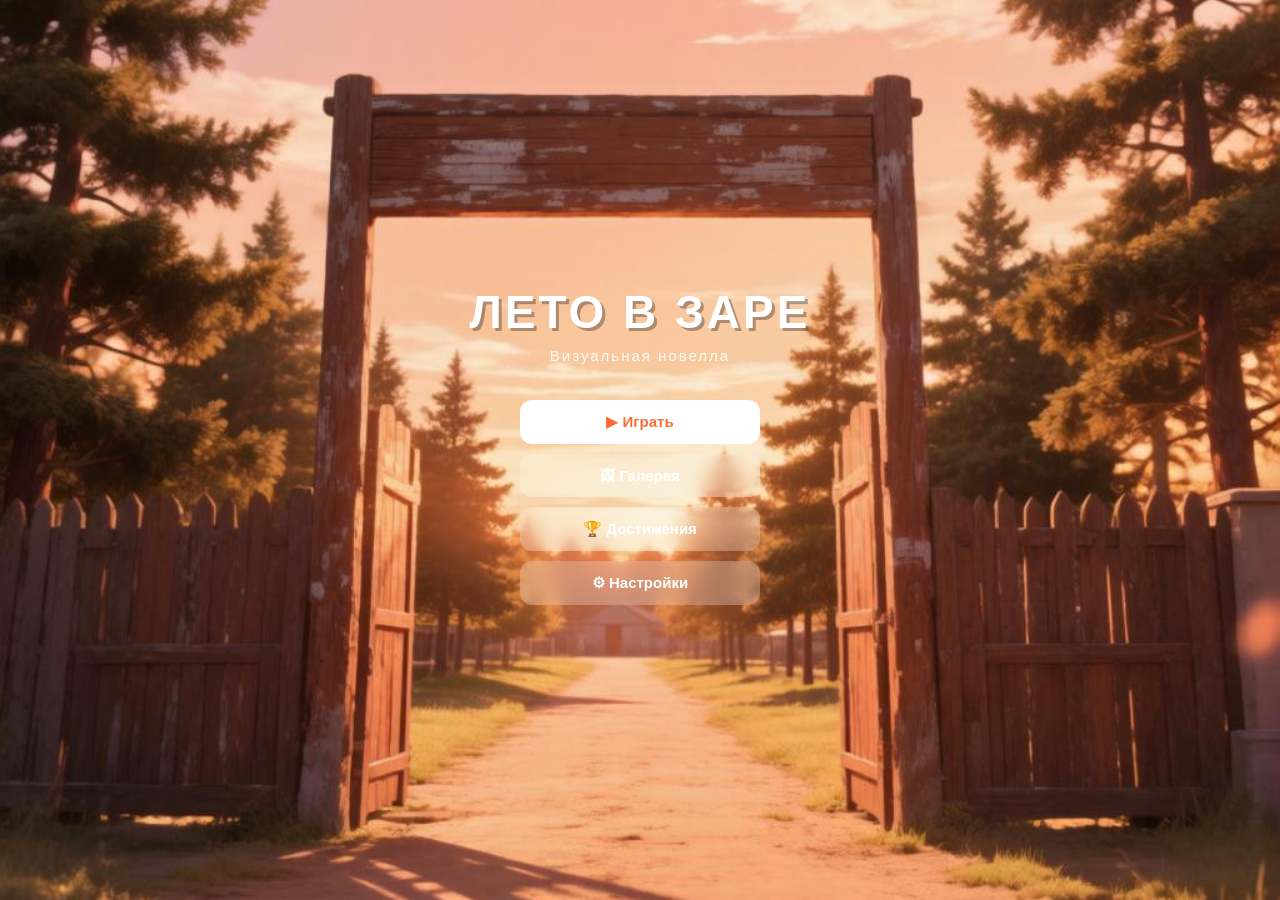
<file: index.html>
<!DOCTYPE html>
<html lang="ru">
<head>
    <meta charset="UTF-8">
    <meta name="viewport" content="width=device-width, initial-scale=1.0, user-scalable=no">
    <title>Лето в Заре</title>
    <script src="https://telegram.org/js/telegram-web-app.js"></script>
    <link rel="stylesheet" href="style.css">
</head>
<body>
    <div id="app">

        <!-- ЭКРАН ЗАСТАВКИ -->
        <div id="splash" class="screen active">
            <div class="splash-bg"></div>
            <div class="splash-content">
                <h1>ЛЕТО В ЗАРЕ</h1>
                <p class="subtitle">Визуальная новелла</p>
                <button class="btn primary" onclick="showSaveMenu()">▶ Играть</button>
                <button class="btn" onclick="showGallery()">🖼 Галерея</button>
                <button class="btn" onclick="showAchievements()">🏆 Достижения</button>
                <button class="btn" onclick="showSettings()">⚙ Настройки</button>
            </div>
        </div>

        <!-- ИГРОВОЙ ЭКРАН -->
        <div id="game" class="screen">
            <div class="hud">
                <div class="hud-left">
                    <span id="dayLabel">День 1</span>
                    <span class="dot">·</span>
                    <span id="timeLabel">Утро</span>
                </div>
                <div class="hud-right">
                    <button class="icon-btn" onclick="toggleAudio()" id="audioBtn">🔊</button>
                    <button class="icon-btn" onclick="showPauseMenu()">⏸</button>
                </div>
            </div>

            <div class="affection-bar" id="affectionBar">
                <div class="aff-item" data-hero="alice"><span>🔥</span><div class="bar"><div class="fill"></div></div></div>
                <div class="aff-item" data-hero="lena"><span>📖</span><div class="bar"><div class="fill"></div></div></div>
                <div class="aff-item" data-hero="uliana"><span>⚡</span><div class="bar"><div class="fill"></div></div></div>
                <div class="aff-item" data-hero="slavya"><span>💛</span><div class="bar"><div class="fill"></div></div></div>
            </div>

            <div class="scene">
                <div id="bg" class="bg"></div>
                <div id="character" class="character"></div>
                <div id="character2" class="character second"></div>
            </div>

            <div class="dialogue-box">
                <div class="speaker" id="speaker"></div>
                <div class="text" id="text"></div>
                <div class="choices" id="choices"></div>
            </div>
        </div>

        <!-- ЭКРАН КОНЦОВКИ -->
        <div id="ending" class="screen">
            <div class="ending-content">
                <h1 id="endingTitle"></h1>
                <p id="endingText"></p>
                <button class="btn primary" onclick="restartGame()">Играть снова</button>
            </div>
        </div>

        <!-- МОДАЛЬНЫЕ ОКНА -->

        <!-- Меню слотов -->
        <div id="saveMenu" class="modal">
            <div class="modal-box">
                <h2>Выбор сохранения</h2>
                <div id="slotsList" class="slots"></div>
                <button class="btn" onclick="closeModal('saveMenu')">Закрыть</button>
            </div>
        </div>

        <!-- Пауза -->
        <div id="pauseMenu" class="modal">
            <div class="modal-box">
                <h2>Пауза</h2>
                <button class="btn primary" onclick="closeModal('pauseMenu')">▶ Продолжить</button>
                <button class="btn" onclick="saveToSlot()">💾 Сохранить</button>
                <button class="btn" onclick="restartGame()">🔄 В главное меню</button>
            </div>
        </div>

        <!-- Галерея -->
        <div id="gallery" class="modal">
            <div class="modal-box wide">
                <h2>Галерея</h2>
                <div id="galleryGrid" class="gallery-grid"></div>
                <button class="btn" onclick="closeModal('gallery')">Закрыть</button>
            </div>
        </div>

        <!-- Достижения -->
        <div id="achievements" class="modal">
            <div class="modal-box wide">
                <h2>Достижения</h2>
                <div id="achList" class="ach-list"></div>
                <button class="btn" onclick="closeModal('achievements')">Закрыть</button>
            </div>
        </div>

        <!-- Настройки -->
        <div id="settings" class="modal">
            <div class="modal-box">
                <h2>Настройки</h2>
                <label class="setting">
                    <span>Громкость музыки</span>
                    <input type="range" id="musicVol" min="0" max="100" value="50">
                </label>
                <label class="setting">
                    <span>Громкость эффектов</span>
                    <input type="range" id="sfxVol" min="0" max="100" value="70">
                </label>
                <label class="setting">
                    <span>Вибрация</span>
                    <input type="checkbox" id="hapticToggle" checked>
                </label>
                <button class="btn primary" onclick="saveSettings(); closeModal('settings')">Сохранить</button>
            </div>
        </div>

        <!-- Магазин Telegram Stars -->
        <div id="shopModal" class="modal">
            <div class="modal-box">
                <h2>⭐ Премиум главы</h2>
                <p class="shop-desc">Открой эксклюзивные сцены и альтернативные концовки!</p>
                <div class="shop-items">
                    <div class="shop-item">
                        <div class="shop-info">
                            <b>Глава 6: «Прощание»</b>
                            <small>Ночная сцена на причале</small>
                        </div>
                        <button class="btn buy" onclick="buyChapter('chapter6', 50)">⭐ 50</button>
                    </div>
                    <div class="shop-item">
                        <div class="shop-info">
                            <b>Глава 7: «Возвращение»</b>
                            <small>Эпилог через год</small>
                        </div>
                        <button class="btn buy" onclick="buyChapter('chapter7', 75)">⭐ 75</button>
                    </div>
                    <div class="shop-item">
                        <div class="shop-info">
                            <b>Все концовки</b>
                            <small>Открывает все ветки</small>
                        </div>
                        <button class="btn buy" onclick="buyChapter('allEndings', 100)">⭐ 100</button>
                    </div>
                </div>
                <button class="btn" onclick="closeModal('shopModal')">Закрыть</button>
            </div>
        </div>

        <!-- Тост-уведомление -->
        <div id="toast" class="toast"></div>

    </div>

    <script src="scenes.js"></script>
    <script src="script.js"></script>
</body>
</html>
</file>
<file: style.css>
* {
    margin: 0;
    padding: 0;
    box-sizing: border-box;
    -webkit-tap-highlight-color: transparent;
}

:root {
    --accent: #ffcc00;
    --accent2: #ff6b35;
    --bg-dark: #0f0f1e;
    --bg-panel: rgba(15, 15, 30, 0.95);
}

body {
    font-family: -apple-system, BlinkMacSystemFont, 'Segoe UI', sans-serif;
    background: #000;
    color: #fff;
    overflow: hidden;
    height: 100vh;
    user-select: none;
}

#app {
    position: relative;
    width: 100vw;
    height: 100vh;
}

.screen {
    display: none;
    width: 100%;
    height: 100%;
    position: absolute;
    inset: 0;
}

.screen.active { display: flex; }

/* ====== ЗАСТАВКА ====== */
#splash {
    align-items: center;
    justify-content: center;
    flex-direction: column;
    overflow: hidden;
}

.splash-bg {
    position: absolute;
    inset: 0;
    background-image: url('images/splash.jpg');
    background-size: cover;
    background-position: center;
    animation: slowZoom 20s infinite alternate;
}

@keyframes slowZoom {
    from { transform: scale(1); }
    to { transform: scale(1.1); }
}

@keyframes bgShift {
    0% { filter: hue-rotate(0deg); }
    100% { filter: hue-rotate(20deg); }
}

.splash-content {
    position: relative;
    z-index: 2;
    text-align: center;
    padding: 30px;
}

.splash-content h1 {
    font-size: 46px;
    font-weight: 900;
    letter-spacing: 3px;
    text-shadow: 3px 3px 0 rgba(0,0,0,0.3);
    margin-bottom: 8px;
}

.subtitle {
    font-size: 15px;
    margin-bottom: 36px;
    opacity: 0.9;
    letter-spacing: 2px;
}

.btn {
    display: block;
    width: 240px;
    padding: 13px;
    margin: 10px auto;
    border: none;
    border-radius: 12px;
    font-size: 15px;
    font-weight: 600;
    background: rgba(255,255,255,0.25);
    color: #fff;
    backdrop-filter: blur(10px);
    cursor: pointer;
    transition: transform 0.15s, background 0.2s;
    font-family: inherit;
}

.btn:active {
    transform: scale(0.96);
    background: rgba(255,255,255,0.4);
}

.btn.primary {
    background: #fff;
    color: #ff6b35;
}

.btn.buy {
    width: auto;
    padding: 8px 14px;
    margin: 0;
    background: #ffcc00;
    color: #1a1a2e;
    font-size: 13px;
}

/* ====== ИГРОВОЙ ЭКРАН ====== */
#game {
    flex-direction: column;
    background: var(--bg-dark);
}

.hud {
    position: absolute;
    top: 0;
    left: 0;
    right: 0;
    display: flex;
    justify-content: space-between;
    align-items: center;
    padding: 12px 16px;
    background: linear-gradient(to bottom, rgba(0,0,0,0.7), transparent);
    font-size: 13px;
    z-index: 10;
    padding-top: calc(12px + env(safe-area-inset-top));
}

.hud-left { display: flex; gap: 6px; align-items: center; }
.hud-left .dot { opacity: 0.5; }
.hud-right { display: flex; gap: 8px; }

.icon-btn {
    background: rgba(0,0,0,0.4);
    border: none;
    color: #fff;
    padding: 6px 10px;
    border-radius: 8px;
    font-size: 16px;
    cursor: pointer;
}

/* Полоса симпатий */
.affection-bar {
    position: absolute;
    top: calc(50px + env(safe-area-inset-top));
    left: 12px;
    right: 12px;
    display: flex;
    gap: 6px;
    z-index: 9;
    opacity: 0.9;
}

.aff-item {
    flex: 1;
    display: flex;
    align-items: center;
    gap: 4px;
    font-size: 11px;
}

.aff-item .bar {
    flex: 1;
    height: 5px;
    background: rgba(0,0,0,0.5);
    border-radius: 3px;
    overflow: hidden;
}

.aff-item .fill {
    height: 100%;
    width: 0%;
    background: linear-gradient(90deg, #ff6b35, #ffcc00);
    border-radius: 3px;
    transition: width 0.5s;
}

.aff-item[data-hero="lena"] .fill { background: linear-gradient(90deg, #6b8cff, #a0c4ff); }
.aff-item[data-hero="uliana"] .fill { background: linear-gradient(90deg, #ff6b9d, #ffa8c8); }
.aff-item[data-hero="slavya"] .fill { background: linear-gradient(90deg, #ffcc00, #ffe680); }

.scene {
    flex: 1;
    position: relative;
    overflow: hidden;
}

.bg {
    position: absolute;
    inset: 0;
    background-size: cover;
    background-position: center;
    transition: background-image 0.6s ease, opacity 0.6s;
}

/* Фолбэки, если картинок нет */
.bg.forest { background: linear-gradient(180deg, #87ceeb 0%, #4a7c59 100%); }
.bg.camp { background: linear-gradient(180deg, #ffb347 0%, #ff6b35 100%); }
.bg.lake { background: linear-gradient(180deg, #4facfe 0%, #00f2fe 100%); }
.bg.night { background: linear-gradient(180deg, #0f2027 0%, #203a43 50%, #2c5364 100%); }
.bg.room { background: linear-gradient(180deg, #d4a574 0%, #8b6f47 100%); }
.bg.stage { background: linear-gradient(180deg, #4a148c 0%, #1a0033 100%); }

.character {
    position: absolute;
    bottom: 0;
    left: 30%;
    transform: translateX(-50%);
    width: 55%;
    height: 75%;
    background-size: contain;
    background-repeat: no-repeat;
    background-position: bottom center;
    transition: opacity 0.3s, transform 0.3s;
    filter: drop-shadow(0 0 20px rgba(0,0,0,0.5));
}

.character.second {
    left: 70%;
    opacity: 0.85;
}

.character.hidden { opacity: 0; pointer-events: none; }

/* Диалог */
.dialogue-box {
    position: relative;
    background: var(--bg-panel);
    backdrop-filter: blur(20px);
    padding: 16px 20px 20px;
    border-top: 2px solid rgba(255, 255, 255, 0.15);
    padding-bottom: calc(20px + env(safe-area-inset-bottom));
    min-height: 230px;
    max-height: 55vh;
    overflow-y: auto;
}

.speaker {
    font-size: 15px;
    font-weight: 700;
    color: var(--accent);
    margin-bottom: 8px;
    min-height: 20px;
}

.text {
    font-size: 15px;
    line-height: 1.5;
    color: #e8e8e8;
    margin-bottom: 14px;
    animation: fadeIn 0.3s;
}

@keyframes fadeIn {
    from { opacity: 0; transform: translateY(5px); }
    to { opacity: 1; transform: translateY(0); }
}

.choices {
    display: flex;
    flex-direction: column;
    gap: 8px;
}

.choice-btn {
    padding: 12px 16px;
    background: rgba(255, 255, 255, 0.08);
    border: 1px solid rgba(255, 255, 255, 0.15);
    border-radius: 10px;
    color: #fff;
    font-size: 14px;
    text-align: left;
    cursor: pointer;
    transition: all 0.2s;
    font-family: inherit;
}

.choice-btn:active {
    background: rgba(255, 204, 0, 0.25);
    border-color: var(--accent);
    transform: scale(0.98);
}

/* ====== КОНЦОВКА ====== */
#ending {
    background: linear-gradient(135deg, #1a1a2e 0%, #16213e 100%);
    align-items: center;
    justify-content: center;
    flex-direction: column;
    padding: 30px;
    text-align: center;
}

.ending-content h1 {
    font-size: 30px;
    margin-bottom: 20px;
    color: var(--accent);
}

.ending-content p {
    font-size: 16px;
    line-height: 1.6;
    margin-bottom: 30px;
    opacity: 0.9;
}

/* ====== МОДАЛЬНЫЕ ОКНА ====== */
.modal {
    display: none;
    position: fixed;
    inset: 0;
    background: rgba(0,0,0,0.8);
    backdrop-filter: blur(8px);
    z-index: 100;
    align-items: center;
    justify-content: center;
    padding: 20px;
}

.modal.active { display: flex; }

.modal-box {
    background: #1a1a2e;
    border-radius: 20px;
    padding: 22px;
    width: 100%;
    max-width: 380px;
    max-height: 85vh;
    overflow-y: auto;
    border: 1px solid rgba(255,255,255,0.1);
}

.modal-box.wide { max-width: 500px; }

.modal-box h2 {
    font-size: 20px;
    margin-bottom: 16px;
    color: var(--accent);
    text-align: center;
}

/* Слоты сохранений */
.slots { display: flex; flex-direction: column; gap: 10px; margin-bottom: 16px; }

.slot {
    padding: 14px;
    background: rgba(255,255,255,0.06);
    border: 1px solid rgba(255,255,255,0.15);
    border-radius: 12px;
    cursor: pointer;
    transition: all 0.2s;
    display: flex;
    justify-content: space-between;
    align-items: center;
}

.slot:active { background: rgba(255,204,0,0.2); }

.slot .slot-info { flex: 1; }
.slot .slot-title { font-weight: 600; font-size: 14px; }
.slot .slot-meta { font-size: 11px; opacity: 0.6; margin-top: 3px; }

.slot .slot-actions { display: flex; gap: 6px; }

.slot .mini-btn {
    padding: 5px 9px;
    border: none;
    background: rgba(255,255,255,0.15);
    color: #fff;
    border-radius: 6px;
    font-size: 12px;
    cursor: pointer;
}

/* Галерея */
.gallery-grid {
    display: grid;
    grid-template-columns: repeat(3, 1fr);
    gap: 8px;
    margin-bottom: 16px;
}

.gallery-item {
    aspect-ratio: 1;
    background: rgba(255,255,255,0.06);
    border-radius: 10px;
    display: flex;
    align-items: center;
    justify-content: center;
    font-size: 28px;
    border: 1px solid rgba(255,255,255,0.1);
    cursor: pointer;
}

.gallery-item.locked { opacity: 0.3; filter: grayscale(1); }

/* Достижения */
.ach-list { display: flex; flex-direction: column; gap: 8px; margin-bottom: 16px; }

.ach {
    display: flex;
    gap: 12px;
    padding: 12px;
    background: rgba(255,255,255,0.06);
    border-radius: 10px;
    align-items: center;
}

.ach.locked { opacity: 0.4; }

.ach-icon { font-size: 24px; }
.ach-info { flex: 1; }
.ach-info b { font-size: 14px; display: block; }
.ach-info small { font-size: 11px; opacity: 0.7; }

/* Настройки */
.setting {
    display: flex;
    justify-content: space-between;
    align-items: center;
    padding: 12px 0;
    border-bottom: 1px solid rgba(255,255,255,0.08);
    font-size: 14px;
}

.setting input[type="range"] { width: 140px; accent-color: var(--accent); }
.setting input[type="checkbox"] { width: 20px; height: 20px; accent-color: var(--accent); }

/* Магазин */
.shop-desc {
    text-align: center;
    font-size: 13px;
    opacity: 0.8;
    margin-bottom: 16px;
}

.shop-items { display: flex; flex-direction: column; gap: 10px; margin-bottom: 16px; }

.shop-item {
    display: flex;
    justify-content: space-between;
    align-items: center;
    padding: 12px;
    background: rgba(255,255,255,0.06);
    border-radius: 12px;
    border: 1px solid rgba(255,204,0,0.2);
}

.shop-info b { font-size: 14px; display: block; }
.shop-info small { font-size: 11px; opacity: 0.7; }

/* Тост */
.toast {
    position: fixed;
    bottom: 30px;
    left: 50%;
    transform: translateX(-50%) translateY(100px);
    background: rgba(0,0,0,0.9);
    color: #fff;
    padding: 12px 20px;
    border-radius: 12px;
    font-size: 14px;
    z-index: 1000;
    opacity: 0;
    transition: all 0.3s;
    border: 1px solid var(--accent);
    max-width: 90vw;
    text-align: center;
}

.toast.show {
    opacity: 1;
    transform: translateX(-50%) translateY(0);
}
</file>
